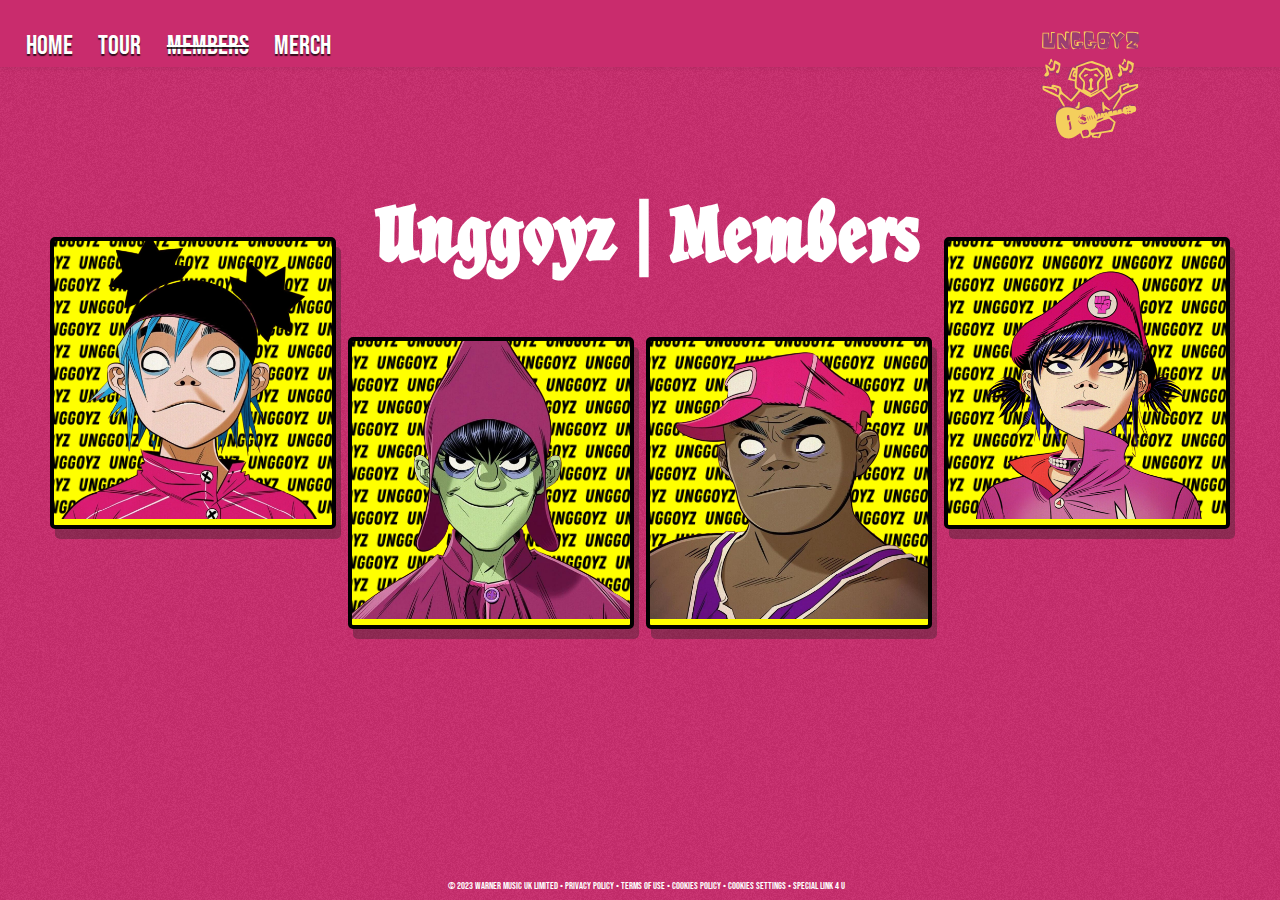
<file: members.html>
<!DOCTYPE html>
<html lang="en">
<head>
    <meta charset="UTF-8">
    <meta http-equiv="X-UA-Compatible" content="IE=edge">
    <meta name="viewport" content="width=device-width, initial-scale=1.0">
    <title>Members</title>
    <link rel="stylesheet" href="members.css">
    <link rel="shortcut icon" type="x-icon" href="logo-images/icon.png">
    <!-- Font -->
    <link rel="preconnect" href="https://fonts.googleapis.com">
    <link rel="preconnect" href="https://fonts.gstatic.com" crossorigin>
    <link href="https://fonts.googleapis.com/css2?family=Bebas+Neue&display=swap" rel="stylesheet">
    
    <script src="members.js" defer></script>
</head>
<body>
    <nav class="nav-wrap">
        <ul>
          <li>
            <a href="=index.html" title="Unggoyz Home" target="_self">Home</a>
          </li>
          <li>
            <a href="tour.html" title="Unggoyz Tour" target="_self">Tour</a>
          </li>
          <li>
            <a href="members.html" title="Unggoyz Members" target="_self"><s>Members</s></a>
          </li>
          <li>
            <a href="store-index.html" title="Unggoyz Merch" target="_self">Merch</a>
          </li>
        </ul>
      </nav>
      <div class="logo-section">
        <img src="assets/Site-Images/Unggoyz-Logo.svg" alt="Unggoyz Logo">
      </div>
    <header>
        <h1>Unggoyz | Members</h1>
    </header>
    <main>
        <section id="member1" class="card">
            <div class="front">
                <img src="member-images/1.png" alt="">
            </div>
            <div class="back">
                
                    <strong>2-D</strong>
                    <br><br>Birth Name:
                    <span>Stuart Tusspot
                    <br>Instrument(s):
                    Vocals
                    <br>Member Since: 1998
                    <br><br><span><button class="btn" id="2-d">2-D</button></span>
                
            </section>
            <section id="member2" class="card">
            </div>
            <div class="front">
                <img src="member-images/2.png" alt="">
            </div>
            <div class="back">
                
                    <strong>Murdoc</strong>
                    <br><br>Birth Name:
                    Murdoc Niccals
                    <br>Instrument(s):
                    Bass, guitar
                    <br>Member Since: 2000
                    <br><br><span><button class="btn" id="murdoc">Murdoc</button></span>
                
            </section>
            <section id="member3" class="card">
            </div>
            <div class="front">
                <img src="member-images/3.png" alt="">
            </div>
            <div class="back">
                
                    <strong>Russel</strong>
                    <br><br>Birth Name:
                    Russel Hobbs
                    <br>Instrument(s):
                    Drums
                    <br>Member Since: 2012
                    <br><br><span><button class="btn" id="russel">Russel</button></span>
                
            </div>
        </section>
        <section id="member4" class="card">
            <div class="front">
                <img src="member-images/4.png" alt="">
            </div>
            <div class="back">
                
                    <strong>Noodle</strong>
                    <br><br>Birth Name: Unknown
    
                    <br>Instrument(s): keyboard, synth
    
                    <br>Member Since: 2000
                    
                    <br><br><span><button class="btn" id="noodle">Noodle</button></span>
                
            </div>
            
        </section>
    </main>
    <footer class="menu-footer">
      <div class="copyright-links">
        <span>© 2023 Warner Music UK Limited</span>
        <span>•</span>
        <span>
          <a href="https://www.wminewmedia.com/privacy/" target="_blank" rel="noopener noreferrer">Privacy Policy</a>
        </span>
        <span>•</span>
        <span>
          <a href="https://www.wminewmedia.com/terms-of-use/" target="_blank" rel="noopener noreferrer">Terms of Use</a>
        </span>
        <span>•</span>
        <span>
          <a href="https://www.wminewmedia.com/cookies-policy/?ot=6b841fb5-15ba-47fe-890d-a5021d4d038c&url=www.gorillaz.com" target="_blank" rel="noopener noreferrer">Cookies Policy</a>
        </span>
        <span>•</span>
        <span>Cookies Settings</span>
        <span>•</span>
        <span>
          <a href="https://www.youtube.com/watch?v=BBJa32lCaaY" target="_blank">Special Link 4 U</a>
        </span>
      </div>
    </footer>
</body>
</html>
</file>
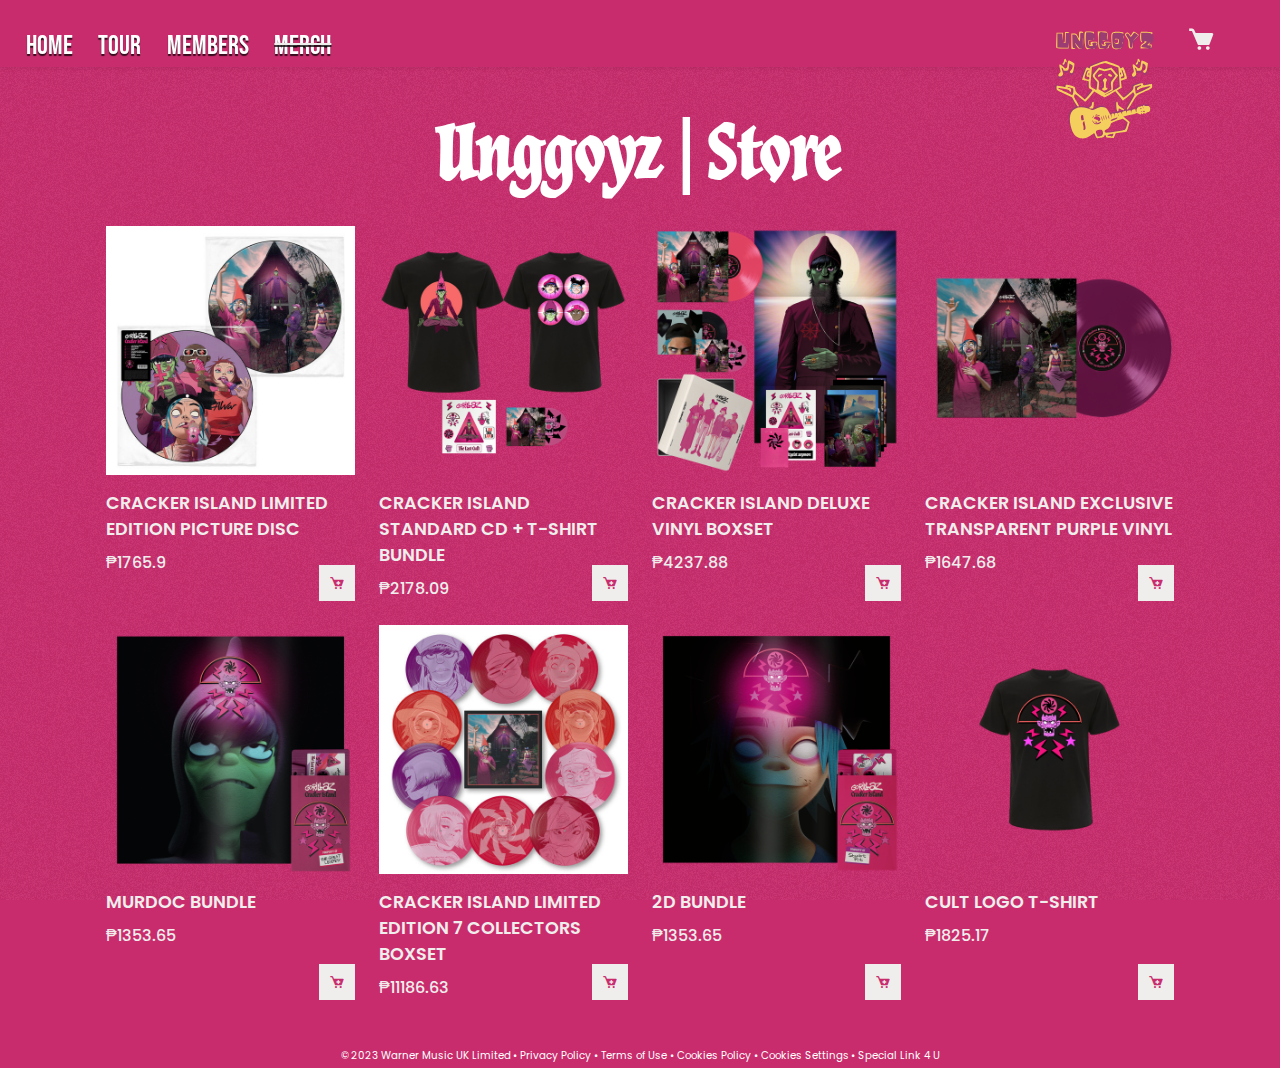
<file: store-index.html>
<!DOCTYPE html>
<html lang="en">
<head>
    <meta charset="UTF-8">
    <meta http-equiv="X-UA-Compatible" content="IE=edge">
    <meta name="viewport" content="width=device-width, initial-scale=1.0">
    <title>Unggoyz Store</title>

    <link rel="stylesheet" href="store-style.css">
    <link rel="shortcut icon" type="x-icon" href="logo-images/icon.png">
    <link href='https://unpkg.com/boxicons@2.1.4/css/boxicons.min.css' rel='stylesheet'>

    <link rel="preconnect" href="https://fonts.googleapis.com">
    <link rel="preconnect" href="https://fonts.gstatic.com" crossorigin>
    <link href="https://fonts.googleapis.com/css2?family=Bebas+Neue&display=swap" rel="stylesheet">
</head>
<body>
    <header>
            <nav class="nav-wrap">
                <ul>
                  <li>
                    <a href="index.html" title="Unggoyz Home" target="_self">Home</a>
                  </li>
                  <li>
                    <a href="tour.html" title="Unggoyz Tour" target="_self">Tour</a>
                  </li>
                  <li>
                    <a href="members.html" title="Unggoyz Members" target="_self">Members</a>
                  </li>
                  <li  id="activePage">
                    <a href="store-index.html" title="Unggoyz Merch" target="_self">Merch</a>
                  </li>
                </ul>
              </nav>
              <div class="logo-section">
                <img src="assets/Site-Images/Unggoyz-Logo.svg" alt="Unggoyz Logo">
              </div>
            <i class='bx bxs-cart' id="cart-icon"></i>

            <div class="cart">
                <h2 class="cart-title">Your Cart</h2>

                <div class="cart-content">
                    
                </div>

                <div class="total">
                    <div class="total-title">Total</div>
                    <div class="total-price">₱0</div>
                </div>
                <button type="button" class="btn-buy">Buy Now</button>

                <i class='bx bx-x' id="close-cart"></i>
            </div>

        
    </header>

    <section class="shop container">
        <h1 class="section-title">Unggoyz | Store</h1>

        <div class="shop-content">

            <div class="product-box">
                <img src="assets/Store-images/product1.jpg" alt="" class="product-img">
                <h2 class="product-title">Cracker Island Limited Edition Picture Disc</h2>
                <span class="price">₱1765.9</span>
                <i class='bx bxs-cart-add add-cart' ></i>
            </div>

            <div class="product-box">
                <img src="assets/Store-images/product2.jpeg" alt="" class="product-img">
                <h2 class="product-title">Cracker Island Standard CD + T-Shirt Bundle</h2>
                <span class="price">₱2178.09</span>
                <i class='bx bxs-cart-add add-cart' ></i>
            </div>

            <div class="product-box">
                <img src="assets/Store-images/product3.jpeg" alt="" class="product-img">
                <h2 class="product-title">Cracker Island Deluxe Vinyl Boxset</h2>
                <span class="price">₱4237.88</span>
                <i class='bx bxs-cart-add add-cart' ></i>
            </div>

            <div class="product-box">
                <img src="assets/Store-images/product4.jpeg" alt="" class="product-img">
                <h2 class="product-title">Cracker Island Exclusive Transparent Purple Vinyl</h2>
                <span class="price">₱1647.68</span>
                <i class='bx bxs-cart-add add-cart' ></i>
            </div>

            <div class="product-box">
                <img src="assets/Store-images/product5.png" alt="" class="product-img">
                <h2 class="product-title">Murdoc Bundle</h2>
                <span class="price">₱1353.65</span>
                <i class='bx bxs-cart-add add-cart' ></i>
            </div>

            <div class="product-box">
                <img src="assets/Store-images/product6.jpg" alt="" class="product-img">
                <h2 class="product-title">Cracker Island Limited Edition 7 Collectors Boxset</h2>
                <span class="price">₱11186.63</span>
                <i class='bx bxs-cart-add add-cart' ></i>
            </div>

            <div class="product-box">
                <img src="assets/Store-images/product7.png" alt="" class="product-img">
                <h2 class="product-title">2D Bundle</h2>
                <span class="price">₱1353.65</span>
                <i class='bx bxs-cart-add add-cart' ></i>
            </div>

            <div class="product-box">
                <img src="assets/Store-images/product8.png" alt="" class="product-img">
                <h2 class="product-title">Cult Logo T-Shirt</h2>
                <span class="price">₱1825.17</span>
                <i class='bx bxs-cart-add add-cart' ></i>
            </div>

        </div>
    </section>
    <footer class="menu-footer">
        <div class="copyright-links">
          <span>© 2023 Warner Music UK Limited</span>
          <span>•</span>
          <span>
            <a href="https://www.wminewmedia.com/privacy/" target="_blank" rel="noopener noreferrer">Privacy Policy</a>
          </span>
          <span>•</span>
          <span>
            <a href="https://www.wminewmedia.com/terms-of-use/" target="_blank" rel="noopener noreferrer">Terms of Use</a>
          </span>
          <span>•</span>
          <span>
            <a href="https://www.wminewmedia.com/cookies-policy/?ot=6b841fb5-15ba-47fe-890d-a5021d4d038c&url=www.gorillaz.com" target="_blank" rel="noopener noreferrer">Cookies Policy</a>
          </span>
          <span>•</span>
          <span>Cookies Settings</span>
          <span>•</span>
          <span>
            <a href="https://www.youtube.com/watch?v=BBJa32lCaaY" target="_blank">Special Link 4 U</a>
          </span>
        </div>
      </footer>

    <script src="store-main.js">
        
    </script>

</body>
</file>
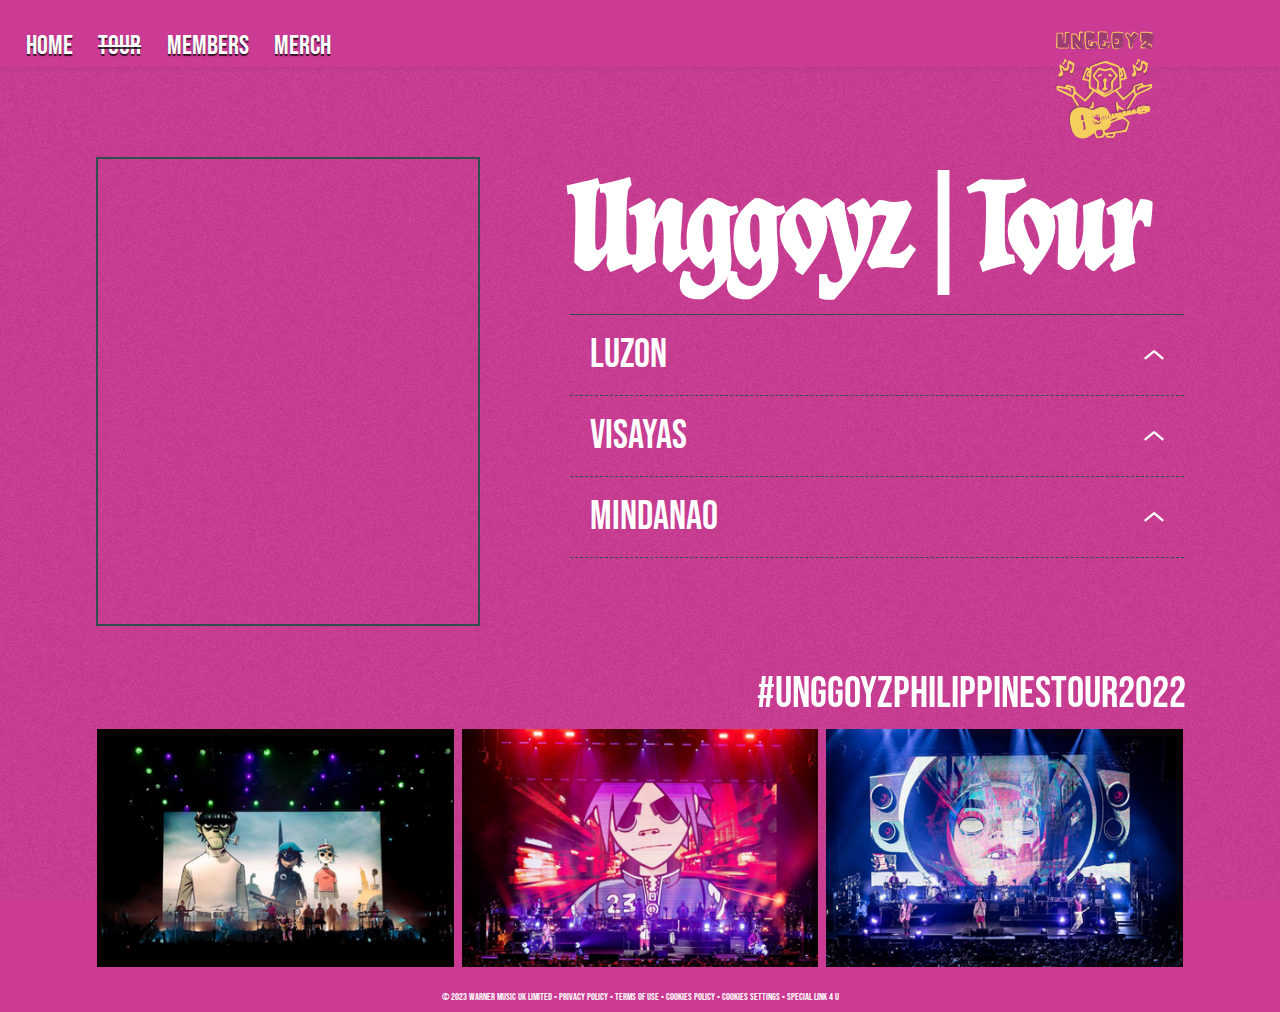
<file: tour.html>
<!DOCTYPE html>
<html lang="en">
<head>
  <meta charset="UTF-8">
  <meta http-equiv="X-UA-Compatible" content="IE=edge">
  <meta name="viewport" content="width=device-width, initial-scale=1.0">

  <!--CSS Stylesheet-->
  <link rel="stylesheet" href="tour.css">

  <!--JS Script-->
  <script src="tour.js" defer></script>

  <!--Favicon-->
  <link rel="apple-touch-icon" sizes="180x180" href="/apple-touch-icon.png">
  <link rel="icon" type="image/png" sizes="32x32" href="/favicon-32x32.png">
  <link rel="icon" type="image/png" sizes="16x16" href="/favicon-16x16.png">
  <link rel="manifest" href="/site.webmanifest">
  <link rel="mask-icon" href="/safari-pinned-tab.svg" color="#5bbad5">
  <meta name="msapplication-TileColor" content="#da532c">
  <meta name="theme-color" content="#ffffff">

  <!--Font Style: Bebas Neue-->
  <link rel="preconnect" href="https://fonts.googleapis.com">
  <link rel="preconnect" href="https://fonts.gstatic.com" crossorigin>
  <link href="https://fonts.googleapis.com/css2?family=Bebas+Neue&display=swap" rel="stylesheet">

  <link rel="shortcut icon" type="x-icon" href="logo-images/icon.png">
  <!--Website Title-->
  <title>Unggoyz | Tour</title>
</head>
<body>
  <header class="nav-bar">
    <nav class="nav-wrap">
      <ul>
        <li>
          <a href="index.html" title="Unggoyz Home" target="_self">Home</a>
        </li>
        <li>
          <a href="tour.html" title="Unggoyz Tour" target="_self"><s>Tour</s></a>
        </li>
        <li>
          <a href="members.html" title="Unggoyz Members" target="_self">Members</a>
        </li>
        <li>
          <a href="store-index.html" title="Unggoyz Merch" target="_self">Merch</a>
        </li>
      </ul>
    </nav>
  </header>
  <div class="logo-section">
    <img src="assets/Site-Images/Unggoyz-Logo.svg" alt="Unggoyz Logo">
  </div>
  

  <section class="tour-section-wrap">
    <div class="tour-section-row">
      <figure class="tour-map">
        <iframe src="https://www.google.com/maps/d/u/0/embed?mid=12zNLSsGBuSUy6LLkILO_PM0nHSIfivo&ehbc=2E312F" width="550" height="688"></iframe>
      </figure>
      <div class="tour-content-wrap">
        <p>Unggoyz | Tour</p>
        <button class="accordion">Luzon
          <img src="assets/Site-Images/Chevron-White.svg" alt="Arrow Up White" align="right" class="filter-pink">
        </button>
        <div class="panel">
          <ul class="accordion-body">
            <li class="tour-panel-row">
              <div class="tour-panel-date">
                <div class="tour-date-month">Jan</div>
                <div class="tour-date-day">01</div>
              </div>
              <div class="tour-panel-location">
                <div class="tour-venue">Smart Araneta Coliseum</div>
                <div class="tour-address">Araneta City, Cubao, Quezon City</div>
              </div>
              <button class="tour-panel-ticket">Tickets</button>
            </li>
            <li class="tour-panel-row">
              <div class="tour-panel-date">
                <div class="tour-date-month">Feb</div>
                <div class="tour-date-day">02</div>
              </div>
              <div class="tour-panel-location">
                <div class="tour-venue">SM Mall of Asia Arena</div>
                <div class="tour-address">Bay City, Pasay, Metro Manila</div>
              </div>
              <button class="tour-panel-ticket">Tickets</button>
            </li>
            <li class="tour-panel-row">
              <div class="tour-panel-date">
                <div class="tour-date-month">Mar</div>
                <div class="tour-date-day">03</div>
              </div>
              <div class="tour-panel-location">
                <div class="tour-venue">Philippine Arena</div>
                <div class="tour-address">Ciudad de Victoria, Bocaue, Bulacan</div>
              </div>
              <button class="tour-panel-ticket">Tickets</button>
            </li>
          </ul>
        </div>
        <button class="accordion">Visayas
          <img src="assets/Site-Images/Chevron-White.svg" alt="Arrow Up White" align="right" class="filter-pink">
        </button>
        <div class="panel">
          <ul class="accordion-body">
            <li class="tour-panel-row">
              <div class="tour-panel-date">
                <div class="tour-date-month">Apr</div>
                <div class="tour-date-day">04</div>
              </div>
              <div class="tour-panel-location">
                <div class="tour-venue">Tacloban City Convention Center</div>
                <div class="tour-address">Esperas Ave, Tacloban City, Leyte</div>
              </div>
              <button class="tour-panel-ticket">Tickets</button>
            </li>
            <li class="tour-panel-row">
              <div class="tour-panel-date">
                <div class="tour-date-month">May</div>
                <div class="tour-date-day">05</div>
              </div>
              <div class="tour-panel-location">
                <div class="tour-venue">ABL Sports & Cultural Complex</div>
                <div class="tour-address">National Highway, Kalibo, Aklan</div>
              </div>
              <button class="tour-panel-ticket">Tickets</button>
            </li>
            <li class="tour-panel-row">
              <div class="tour-panel-date">
                <div class="tour-date-month">Jun</div>
                <div class="tour-date-day">06</div>
              </div>
              <div class="tour-panel-location">
                <div class="tour-venue">Bacolod Arts & Youth Sports Center</div>
                <div class="tour-address">Bacolod Public Plaza, Negros Occidental</div>
              </div>
              <button class="tour-panel-ticket">Tickets</button>
            </li>
          </ul>
        </div>
        <button class="accordion">Mindanao
          <img src="assets/Site-Images/Chevron-White.svg" alt="Arrow Up White" align="right" class="filter-pink">
        </button>
        <div class="panel">
          <ul class="accordion-body">
            <li class="tour-panel-row">
              <div class="tour-panel-date">
                <div class="tour-date-month">Jul</div>
                <div class="tour-date-day">07</div>
              </div>
              <div class="tour-panel-location">
                <div class="tour-venue">Surigao Provincial Sports Complex</div>
                <div class="tour-address">Borja Street, Surigao City, Surigao del Norte7</div>
              </div>
              <button class="tour-panel-ticket">Tickets</button>
            </li>
            <li class="tour-panel-row">
              <div class="tour-panel-date">
                <div class="tour-date-month">Aug</div>
                <div class="tour-date-day">08</div>
              </div>
              <div class="tour-panel-location">
                <div class="tour-venue">Davao City Recreation Center</div>
                <div class="tour-address">Quimpo Boulevard, Davao City</div>
              </div>
              <button class="tour-panel-ticket">Tickets</button>
            </li>
            <li class="tour-panel-row">
              <div class="tour-panel-date">
                <div class="tour-date-month">Sep</div>
                <div class="tour-date-day">09</div>
              </div>
              <div class="tour-panel-location">
                <div class="tour-venue">Polomolok Gymnasium</div>
                <div class="tour-address">Polomok City, South Cotabato</div>
              </div>
              <button class="tour-panel-ticket">Tickets</button>
            </li>
          </ul>
        </div>
      </div>
    </div>
  </section>

  <section class="image-gallery-wrap">
    <div class="gallery-title">
      <p>#UnggoyzPhilippinesTour2022</p>
    </div>
    <div class="gallery-row">
      <div class="gallery-column">
        <img src="assets/Tour-Images/Tour Image 1.png">
      </div>
      <div class="gallery-column">
        <img src="assets/Tour-Images/Tour Image 2.png">
      </div>
      <div class="gallery-column">
        <img src="assets/Tour-Images/Tour Image 3.png">
      </div>
    </div>
  </section>

  <footer class="menu-footer">
    <div class="copyright-links">
      <span>© 2023 Warner Music UK Limited</span>
      <span>•</span>
      <span>
        <a href="https://www.wminewmedia.com/privacy/" target="_blank" rel="noopener noreferrer">Privacy Policy</a>
      </span>
      <span>•</span>
      <span>
        <a href="https://www.wminewmedia.com/terms-of-use/" target="_blank" rel="noopener noreferrer">Terms of Use</a>
      </span>
      <span>•</span>
      <span>
        <a href="https://www.wminewmedia.com/cookies-policy/?ot=6b841fb5-15ba-47fe-890d-a5021d4d038c&url=www.gorillaz.com" target="_blank" rel="noopener noreferrer">Cookies Policy</a>
      </span>
      <span>•</span>
      <span>Cookies Settings</span>
      <span>•</span>
      <span>
        <a href="https://www.youtube.com/watch?v=BBJa32lCaaY" target="_blank">Special Link 4 U</a>
      </span>
    </div>
  </footer>
</body>
</html>
</file>
<file: members.css>
*{
    margin:0;
    padding: 0;
}

#name{
    width: 500px;
}

#icon{
    width: 200px;
}

body{
    background-color: #C92C6D;
    background-image: url("assets/Site-Images/noise.png");
    background-size: contain;
    background-attachment: fixed;
}

.logo-section {
    width: 9.4792vw;
    position: absolute;
    top: 2vw;
    right: 10.1vw;
  }
  
.logo-section img {
    max-width: 100%;
    height: auto;
}

header{
    position: absolute;
    font-family: JAF-Herb-Condensed;
    font-size: 3vw;
    font-weight: 300;
    color: white;
    letter-spacing: 5px;
    text-align: center;
    right: 28%;
    top: 20%;

}

.nav-wrap {
    display: flex;
    padding: 0 2vw;
    padding-top: 2vw;
    font-size: 1.5625vw;
    box-shadow: 0 1px 4px hsl(0 4% 15% / 10%);
    background: #C92C6D;
  }
  
  .nav-wrap ul {
    margin: 0;
    list-style: none;
    padding: 0;
    display: flex;
    gap: 2vw;
  }
  
  .nav-wrap li {
    line-height: 40.313px;
  }
  
  .nav-wrap li a {
    text-decoration: none;
    font-family: 'Bebas Neue', cursive;
    font-weight: 300;
    font-size: 1.68rem;
    color: white;
    text-shadow: 0px 2px 1px #000000bd;
  }

  .nav-wrap li a:hover {
    text-shadow: none;
    color: rgb(224, 224, 37);
    animation: animate-color 0.2s forwards;
    transition: .5s ease;
  }

main{
    position: relative;
    padding: 50px;
    margin-top: 120px;
    /* background-color: rgb(139, 42, 139); */
    display:flex;
    text-align: left;
    justify-content: space-around;
    gap: 1%;
}

main img{
    width: 100%;
    background-image: url(member-images/background.png);
    background-size: 500px;
    background-position: center;
}

#member2 , #member3{
    margin-top: 100px;
}

.card{
    transform-style: preserve-3d;
    transition: all 0.5s ease;
    background: yellow;
    text-align: left;
    width: 330px;
    height: 100%;
    border: 3pt solid black;
    border-radius: 5px;
    font-family: 'Bebas Neue', cursive;
    font-size: 1.5vw;
    box-shadow: 5px 10px rgba(35, 31, 31, 0.342);
}

.card:hover{
    transform: rotateY(180deg);
}


.front{
    backface-visibility: hidden;
    /* background-image: url(member-images/background.png);
    filter: opacity(.4); */
    color: whitesmoke;
}

@font-face {
    font-family: JAF-Herb-Condensed;
    src: url('jaf-herb-condensed-regular.ttf');
  }

.back{
    position: absolute;
    top: 10%;
    left: 10%;
    right: 10%;
    backface-visibility: hidden;
    color: black;
    transform: rotateY(180deg);
}

button{
    width: 11vw;
    height: 50%;
    background-color: black;
    border-radius: 5px;
    margin-left: 18%;
    color: white;
    font-size: 2vw;
    font-family: JAF-Herb-Condensed;
    box-shadow: -2px 5px rgb(154, 152, 152);
}


button:hover{
    cursor: pointer;
    background-color: #C92C6D;
    color: #F0EEED;
    transition: 0.3s ease;
    border-radius: 3pt black solid;
}

button:active{
    scale: 0.8;
}

section strong{
    font-family: JAF-Herb-Condensed;
    font-size: 3vw;
    margin-left: 25%;
    text-decoration: underline;
    letter-spacing: 3px;
}

#member1 strong{
    margin-left: 40%;
}

/* max 1k pixels width */

@media only screen and (max-width: 1000px) {
    *{
        margin: 0;
    }
    main{
        flex-wrap:wrap;
    }
    #member2 , #member3{
        margin-top: 3vh;
    }
    .card strong{
        font-size: 4vw;
    }
    .card{
        margin-top: 3vh;
        font-size: 2.5vw;
    }
    button{
        width: 15vw;
        height: 70%;
        background-color: black;
        border-radius: 5px;
        margin-left: 18%;
        color: white;
        font-size: 3vw;
        font-family: JAF-Herb-Condensed;
    }
    
}

/* max 783px */

@media only screen and (max-width: 783px){
    .card{
        font-size: 3vw;
    }
    .card strong{
        font-size: 5vw;
    }
}

/* footer */
.menu-footer {
    text-align: center;
    position: absolute;
    bottom:0;
    left: 35vw;
  }
  
  .menu-footer a {
    color: white;
  }
  
  .menu-footer a:link {
    text-decoration: none; 
  }
  
  .menu-footer a:visited {
    text-decoration: none; 
  }
  
  .menu-footer a:hover {
    text-decoration: underline;
    color: #efc5df;
    transition: color 0.2s;
  }
  
  .menu-footer a:active {
    text-decoration: underline; 
  }
  
  .copyright-links {
    display: block;
    font-family: 'Bebas Neue', cursive;
    font-weight: normal;
    font-size: 0.8vw;
    height: 20px;
    color: white;
  }
  
  @media only screen and (max-width: 1024px) and (orientation: portrait){
    .menu-footer {
      margin: auto 5.3vw 0 5.3vw;
    }
  
    .copyright-links {
      font-size: 4vw;
    }
  }
</file>
<file: store-style.css>
@import url('https://fonts.googleapis.com/css2?family=Poppins:wght@400;500;600;700&display=swap');
*{
    font-family: 'Poppins', sans-serif;
    margin: 0;
    padding: 0;
    scroll-padding-top: 2rem;
    scroll-behavior: smooth;
    box-sizing: border-box;
    list-style: none;
    text-decoration: none;
}
:root{
    --main-color: #332C39;
    --text-color: #F0EEED;
    --bg-color: #C92C6D;
}
img{
    width: 100%;
}
body{
    background: var(--bg-color);
    color: var(--text-color);
    background-image: url("assets/Site-Images/noise.png");
    background-size: contain;
    background-attachment: fixed;
}
.container{
    max-width: 1068px;
    margin: auto;
    width: 100%;
}
section{
    padding: 4rem 0 3rem;
}
header{
    position: fixed;
    top: 0;
    left: 0;
    width: 100%;
    background: var(--bg-color);
    box-shadow: 0 1px 4px hsl(0 4% 15% / 10%);
    z-index: 100;
    display: flex;
    justify-content: space-between;
}

@font-face {
    font-family: JAF-Herb-Condensed;
    src: url('jaf-herb-condensed-regular.ttf');
  }

.nav-wrap {
    display: flex;
    padding: 0 2vw;
    padding-top: 2vw;
    font-size: 1.5625vw;
  }
  
  .nav-wrap ul {
    margin: 0;
    list-style: none;
    padding: 0;
    display: flex;
    gap: 2vw;
  }
  
  .nav-wrap li {
    line-height: 40.313px;
  }
  
  .nav-wrap li a {
    text-decoration: none;
    font-family: 'Bebas Neue', cursive;
    font-weight: 300;
    font-size: 1.68rem;
    color: white;
    text-shadow: 0px 2px 1px #000000bd;
  }

  .nav-wrap li a:hover {
    text-shadow: none;
    color: rgb(224, 224, 37);
    animation: animate-color 0.2s forwards;
    transition: .5s ease;
  }


.logo{
    border:0;
    width : 162px;
    height : 50px;
    margin : 0;
    padding : 0;
}
.topnav {
    font-family: "BebasNeue", sans-serif;
    font-size: 23px;
    font-weight: bold;
    text-transform: uppercase;
    top: 0;
    left: 0;
    right: 0;
    background-color: var(--bg-color);
    justify-content: space-between;
}

.topnav a {
    float: left;
    display: flex;
    color: var(--text-color);
    text-align: center;
    padding: 14px 16px;
    text-decoration: none;
    font-size: 17px;
    text-decoration: none;
    text-shadow: -2px 2px 0px #121212;
}

.logo-section {
    width: 9.4792vw;
    position: absolute;
    top: 2vw;
    right: 9vw;
  }
  
.logo-section img {
    max-width: 100%;
    height: auto;
}

#cart-icon{
    font-size: 1.8rem;
    cursor: pointer;
    margin-top: 2%;
    margin-right: 5%;
}
.cart{
    position: fixed;
    top: 0;
    right: -100%;
    width: 360px;
    min-height: 100vh;
    padding: 20px;
    background: var(--bg-color);
    box-shadow: -2px 0 4px hsl(0 4% 15% / 10%);
    transition: 0.3s;
}
.cart.active{
    height: 100%;
    right: 0;
    overflow: scroll;
    overflow-x: hidden;
}
.cart-title{
    text-align: center;
    font-size: 1.5rem;
    font-weight: 600;
    margin-top: 2rem;
}
.cart-box{
    display: grid;
    grid-template-columns: 32% 50% 18%;
    align-items: center;
    gap: 1rem;
    margin-top: 1rem;
}
.cart-img{
    width: 100px;
    height: 100px;
    object-fit: contain;
    padding: 10px;
}
.detail-box{
    display: grid;
    row-gap: 0.5rem;
}
.cart-product-title{
    font-size: 1rem;
    text-transform: uppercase;
}
.cart-price{
    font-weight: 500;
}
.cart-quantity{
    border: 1px solid var(--text-color);
    outline-color: var(--main-color);
    width: 2.4rem;
    text-align: center;
    font-size: 1rem;
}
.cart-remove{
    font-size: 24px;
    color: var(--main-color);
    cursor: pointer;
}
.total{
    display: flex;
    justify-content: flex-end;
    margin-top: 1.5rem;
    border-top: 1px solid var(--text-color);
}
.total-title{
    font-size: 1rem;
    font-weight: 600;
}
.total-price{
    margin-left: 0.5rem;
}
.btn-buy{
    display: flex;
    margin: 1.5rem auto 0 auto;
    padding: 12px 20px;
    border: none;
    background: var(--main-color);
    color: var(--bg-color);
    font-size: 1rem;
    font-weight: 500;
    cursor: pointer;
}
#close-cart{
    position: absolute;
    top: 1rem;
    right: 0.8rem;
    font-size: 2rem;
    color: var(--text-color);
    cursor: pointer;
}
.btn-buy:hover{
    background: var(--text-color);
}
.section-title{
    font-family: JAF-Herb-Condensed;
    font-size: 5rem;
    font-weight: 300;
    color: white;
    letter-spacing: 2px;
    text-align: center;
    margin-bottom: 1.5rem;
}
.shop{
    margin-top: 2rem;
}
.shop-content{
    display: grid;
    grid-template-columns: repeat(auto-fit,minmax(220px, auto));
    gap: 1.5rem;
}
.product-box{
    position: relative;
}
.product-box:hover{
    padding: 10px;
    border: 1px solid var(--text-color);
    transition: 0.4s;
}
.product-img{
    width: 100%;
    height: auto;
    margin-bottom: 0.5rem;
}
.product-title{
    font-size: 1.1rem;
    font-weight: 600;
    text-transform: uppercase;
    margin-bottom: 0.5rem;
}
.price{
    font-weight: 500;
}
.add-cart{
    position: absolute;
    bottom: 0;
    right: 0;
    background: var(--text-color);
    color: var(--bg-color);
    padding: 10px;
    cursor: pointer;
}
.add-cart:hover{
    background: hsl(249, 32%, 17%);
}

@media (max-width: 1080px) {
    .nav{
        padding: 15px;
    }
    .section{
        padding: 3rem 0 2rem;
    }
    .container{
        margin: 0 auto;
        width: 90%;
    }
    .shop{
        margin-top: 2rem !important;
    }
}

@media (max-width: 400px) {
    .nav{
        padding: 11px;
    }
    .logo{
        font-size: 1rem;
    }
    .cart{
        width: 320px;
    }
}

@media (max-width: 360px) {
    .shop{
        margin-top: 1rem !important;
    }
    .cart{
        width: 280px;
    }
}

#activePage{
    text-decoration: line-through;
}

/* footer */
.menu-footer {
    text-align: center;
    bottom:0;
    left: 35vw;
  }
  
  .menu-footer a {
    color: white;
  }
  
  .menu-footer a:link {
    text-decoration: none; 
  }
  
  .menu-footer a:visited {
    text-decoration: none; 
  }
  
  .menu-footer a:hover {
    text-decoration: underline;
    color: #efc5df;
    transition: color 0.2s;
  }
  
  .menu-footer a:active {
    text-decoration: underline; 
  }
  
  .copyright-links {
    display: block;
    font-family: 'Bebas Neue', cursive;
    font-weight: normal;
    font-size: 0.8vw;
    height: 20px;
    color: white;
  }
  
  @media only screen and (max-width: 1024px) and (orientation: portrait){
    .menu-footer {
      margin: auto 5.3vw 0 5.3vw;
    }
  
    .copyright-links {
      font-size: 4vw;
    }
  }
</file>
<file: tour.css>
/* Basic Reset Style*/
* {
  margin: 0;
  padding: 0;
  -webkit-box-sizing: border-box;
  -moz-box-sizing: border-box;
  box-sizing: border-box;
}

html, body, div, img {
  margin: 0;
  padding: 0;
  border: 0;
  font-size: 100%;
  font: inherit;
  vertical-align: baseline;
}

body {
  line-height: 1;
  display: flex;
  flex-direction: column;
  min-height: 100vh;
  background-color: #CB3A93;
  background-image: url("assets/Site-Images/noise.png");
  background-size: contain;
  background-attachment: fixed;
}

@font-face {
  font-family: JAF-Herb-Condensed;
  src: url('jaf-herb-condensed-regular.ttf');
}

/* Navigation Bar CSS */
.nav-wrap {
  display: flex;
  padding: 0 2vw;
  padding-top: 2vw;
  font-size: 1.5625vw;
  box-shadow: 0 1px 4px hsl(0 4% 15% / 10%);
  background: #CB3A93;
}

.nav-wrap ul {
  margin: 0;
  list-style: none;
  padding: 0;
  display: flex;
  gap: 2vw;
}

.nav-wrap li {
  line-height: 40.313px;
}

.nav-wrap li a {
  text-decoration: none;
  font-family: 'Bebas Neue', cursive;
  font-weight: 300;
  font-size: 1.68rem;
  color: white;
  text-shadow: 0px 2px 1px #000000bd;
}

.nav-wrap li a:hover {
  text-shadow: none;
  color: rgb(224, 224, 37);
  transition: .5s ease;
}

.logo-section {
  width: 9.4792vw;
  position: absolute;
  top: 2vw;
  right: 9vw;
}

.logo-section img {
  max-width: 100%;
  height: auto;
}

/* Embed Map and Tour Schedule CSS*/
.tour-section-wrap section {
  display: block;
}

.tour-section-row {
  display: flex;
  align-items: flex-start;
  max-width: 85vw;
  margin: 0 auto;
  padding-top: 7vw;
}

.tour-map {
  position: sticky; 
  top: 3vh;
}

.tour-map iframe {
  width: 30vw;
  height: 36.7vw;
  border: 2px solid darkslategray;
}

.tour-content-wrap {
  flex-wrap: wrap;
  width: 60.1458vw;
  margin-left: 7vw;
}

.tour-content-wrap p {
  flex-grow: 1;
  font-family: JAF-Herb-Condensed;
  font-size: 10vw;
  color: white;
  border-bottom: 0.1042vw solid darkslategray;
  text-transform: none;
  font-weight: 300;
  padding-bottom: 2.3vw;
}

.accordion {
  display: flex;
  justify-content: space-between;
  background-color: transparent;
  color: white;
  cursor: pointer;
  font-family: 'Bebas Neue', cursive;
  font-size: 3.1250vw;
  padding: 16px 20px 16px 20px;
  width: 100%;
  border: 0;
  text-align: left;
  outline: none;
  transition: 0.4s;
}

.accordion img {
  display: flex;
  justify-content: center;
  align-items: center;
  margin-top: auto;
  margin-bottom: auto;
  width: 1.25rem;
  height: 1.25rem;
  transform: rotate(0deg);
  transition: transform .2s ease-in;
}

.accordion:hover {
  background-color: black;
  color: #c5375b;
  transition: .5s ease-in-out;
}

.accordion:hover .filter-pink {
  filter: invert(60%) sepia(95%) saturate(5936%) hue-rotate(324deg) brightness(81%) contrast(89%);
}

.accordion.active {
  border-bottom: none;
}

.accordion.active img {
  transform: rotate(-180deg);
  transition: transform .25s ease-in;
}

.panel {
  color: white;
  font-family: 'Bebas Neue', cursive;
  font-size: 3.1250vw;
  line-height: 3.3854vw;
  background-color: transparent;
  max-height: 0px;
  overflow: hidden;
  transition: max-height 0.2s ease-out;
  border-bottom: 0.1042vw dashed darkslategray;
}

.accordion-body {
  padding: 16px 20px 16px 20px;
}

.tour-panel-row {
  display: grid;
  grid-template-columns: .5fr 3fr 1fr;
  gap: 2vw;
  grid-template-areas: "date location links";
  border: none;
  align-items: center;
  padding: 5px 0 25px;
  opacity: 0.5;
  color: #fff;
  pointer-events: none;
}

.tour-panel-date {
  grid-area: date;
  display: flex;
  flex-direction: column;
  align-items: center;
  padding: 0.5vw 0;
  border: 0.1042vw solid darkslategray;
  text-decoration: line-through;
}

.tour-date-month {
  font-size: 2.0833vw;
  line-height: 2.2396vw;
}

.tour-date-day {
  font-size: 2.0833vw;
  line-height: 2.2396vw;
}

.tour-panel-location {
  display: flex;
  flex-direction: column;
  align-items: center;
  justify-content: center;
  text-align: center;
  text-decoration: line-through;
}

.tour-address {
  font-size: 2.0833vw;
  line-height: 2.2396vw;
}

.tour-panel-ticket {
  display: inline-block;
  width: 10.4688vw;
  height: 5.2604vw;
  line-height: 5.2604vw;
  padding: 0;
  text-align: center;
  font-family: 'Bebas Neue', cursive;
  background: black;
  color: #a73479;
  margin: 0 auto;
  text-decoration: none;
  box-sizing: border-box;
  transition: all 0.5s ease-in-out;
  border: 0.1vw solid darkslategray;
  cursor: pointer;
  font-size: 2.0833vw;
}

/* Responsive Image Gallery CSS */
.image-gallery-wrap {
  margin: 6.96vw;
  margin-top: 3vw;
  margin-bottom: 2vw;
}

.image-gallery-wrap section {
  display: block;
}

.gallery-title {
  margin: 5px;
  font-family: 'Bebas Neue', cursive;
  font-weight: 400;
  font-size: 3.3854vw;
  color: white;
  text-align: right;
}

.gallery-title p {
  margin: 0;
  position: relative;
}

.gallery-row {
  display: -ms-flexbox;
  display: flex;
  -ms-flex-wrap: wrap;
  flex-wrap: wrap;
  padding: 0 4px;
}

.gallery-column {
  -ms-flex: 25%;
  flex: 25%;
  max-width: 25;
  padding: 0 0.3vw;
}

.gallery-column img {
  margin-top: 8px;
  vertical-align: middle;
  width: 100%;
}

/* Footer CSS */
.menu-footer {
  text-align: center;
  margin-top: auto;
}

.menu-footer a {
  color: white;
}

.menu-footer a:link {
  text-decoration: none; 
}

.menu-footer a:visited {
  text-decoration: none; 
}

.menu-footer a:hover {
  text-decoration: underline;
  color: #efc5df;
  transition: color 0.2s;
}

.menu-footer a:active {
  text-decoration: underline; 
}

.copyright-links {
  display: block;
  font-family: 'Bebas Neue', cursive;
  font-weight: normal;
  font-size: 0.8vw;
  height: 20px;
  color: white;
}

@media only screen and (max-width: 1024px) and (orientation: portrait) {
  .tour-section-row {
    flex-wrap: wrap;
  }
  
  .tour-map {
    position: static;
  }

  .tour-map iframe {
    width: 85vw;
    height: 96vw;
  }

  .tour-content-wrap {
    display: flex;
    width: 85.1vw;
    margin-left: 0;
  }

  .tour-content-wrap p{
    display: flex;
    justify-content: center;
    align-items: center;
    font-size: 18.7692vw;
    padding-bottom: 4.3vw;
  }

  .accordion {
    font-size: 7.6923vw;
    line-height: 8.2051vw;
  }

  .panel {
    width: 85.1vw;
  }

  .tour-panel-row {
    grid-template-columns: 0.5fr 2fr;
    grid-template-areas:
        "date location"
        "date links";
    align-items: flex-start;
    text-align: center;
    padding: 0 0 30px;
    position: relative;
    margin-bottom: 10vw !important;
  }

  .tour-panel-date {
    width: 19.2vw;
    padding: 3vw 0;
  }

  .tour-date-month {
    font-size: 7.6923vw;
    line-height: 8.2051vw;
  }
  
  .tour-date-day {
    font-size: 10.3438vw;
    line-height: 10.3438vw;
  }

  .tour-panel-location {
    font-size: 7.6923vw;
    line-height: 8.2051vw;
    grid-auto-flow: column dense;
  }

  .tour-venue {
    padding-bottom: 3vw;
  }

  .tour-address {
    font-size: 7.6923vw;
    line-height: 8.2051vw;
    padding-bottom: 3vw;
  }

  .tour-panel-ticket {
    transform: none;
    position: absolute;
    bottom: -7.3vw;
    grid-area: none;
    font-size: 7.6923vw;
    border: 0.2564vw solid darkslategray;
    width: 79.3vw;
    height: 10vw;
  }

  .gallery-title {
    font-size: 8vw;
    text-align: center;
  }

  .menu-footer {
    margin: auto 5.3vw 0 5.3vw;
  }

  .copyright-links {
    font-size: 4vw;
  }
}
</file>
